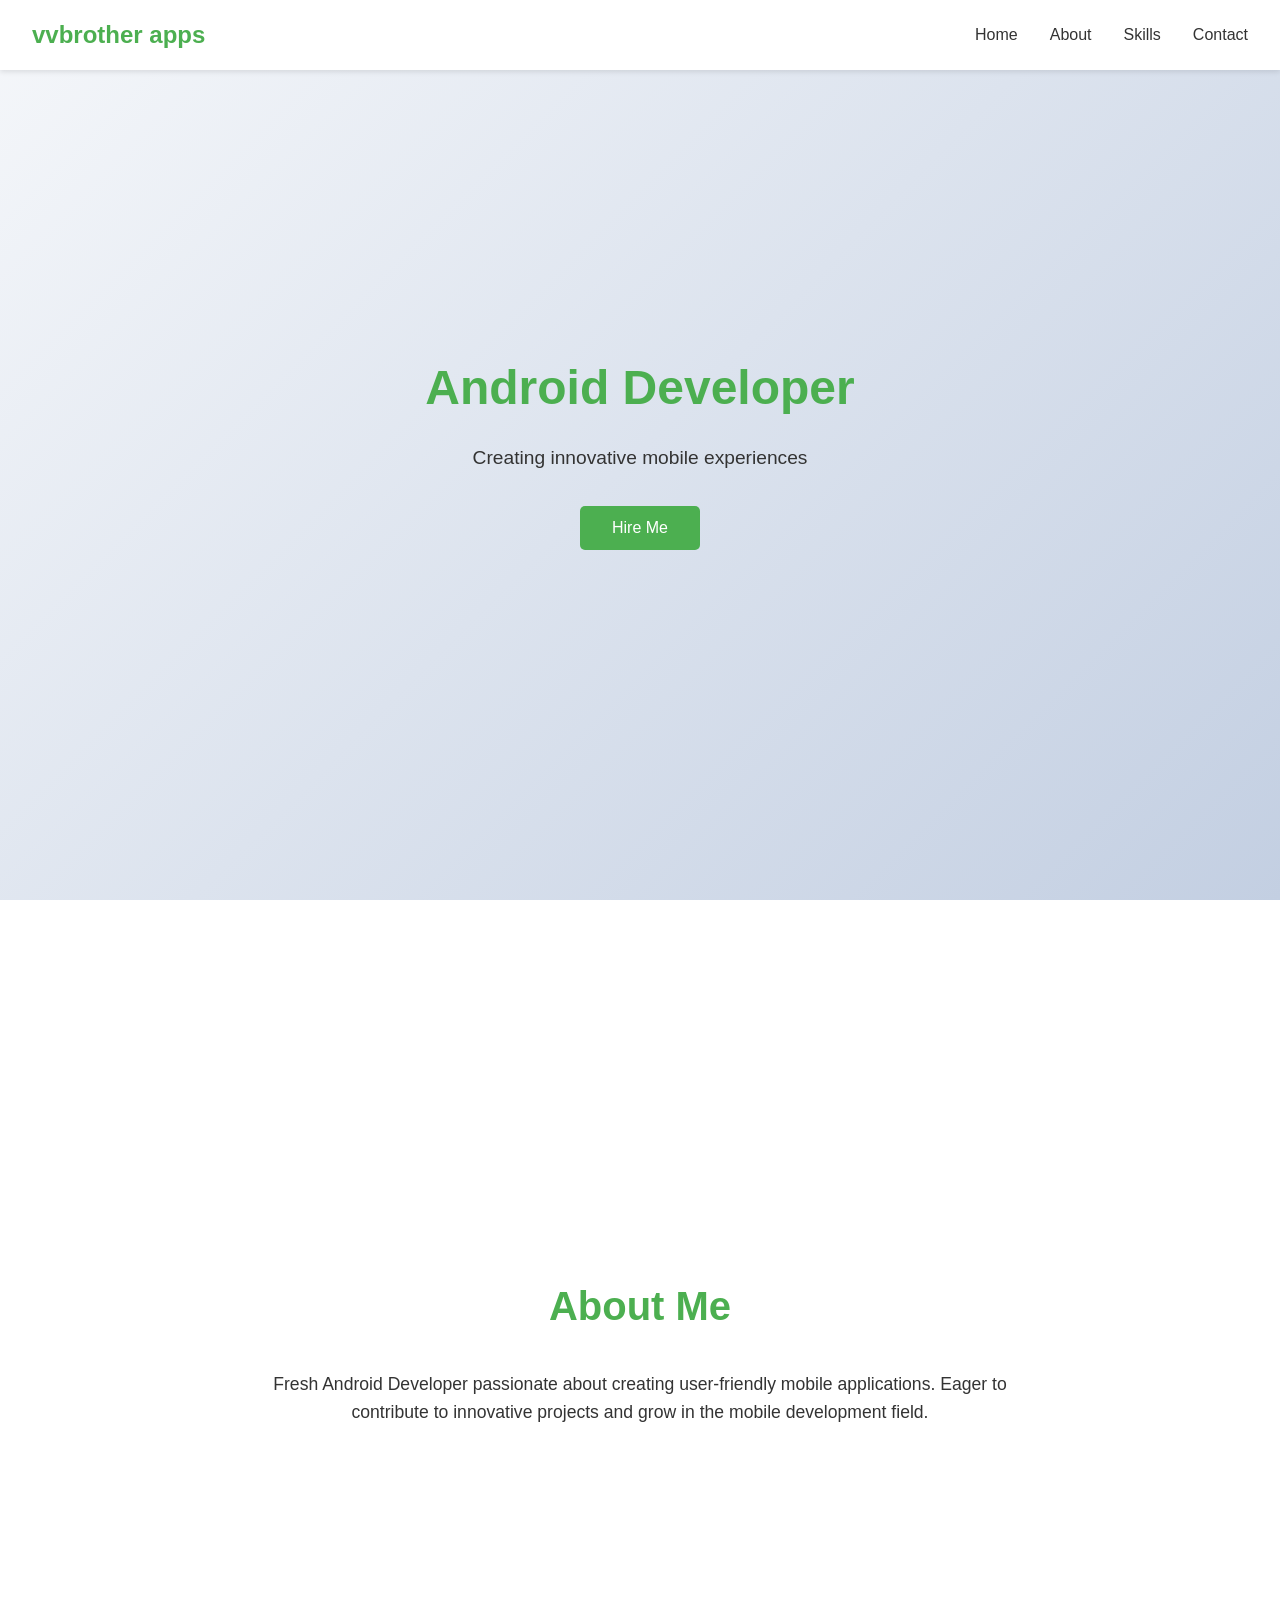
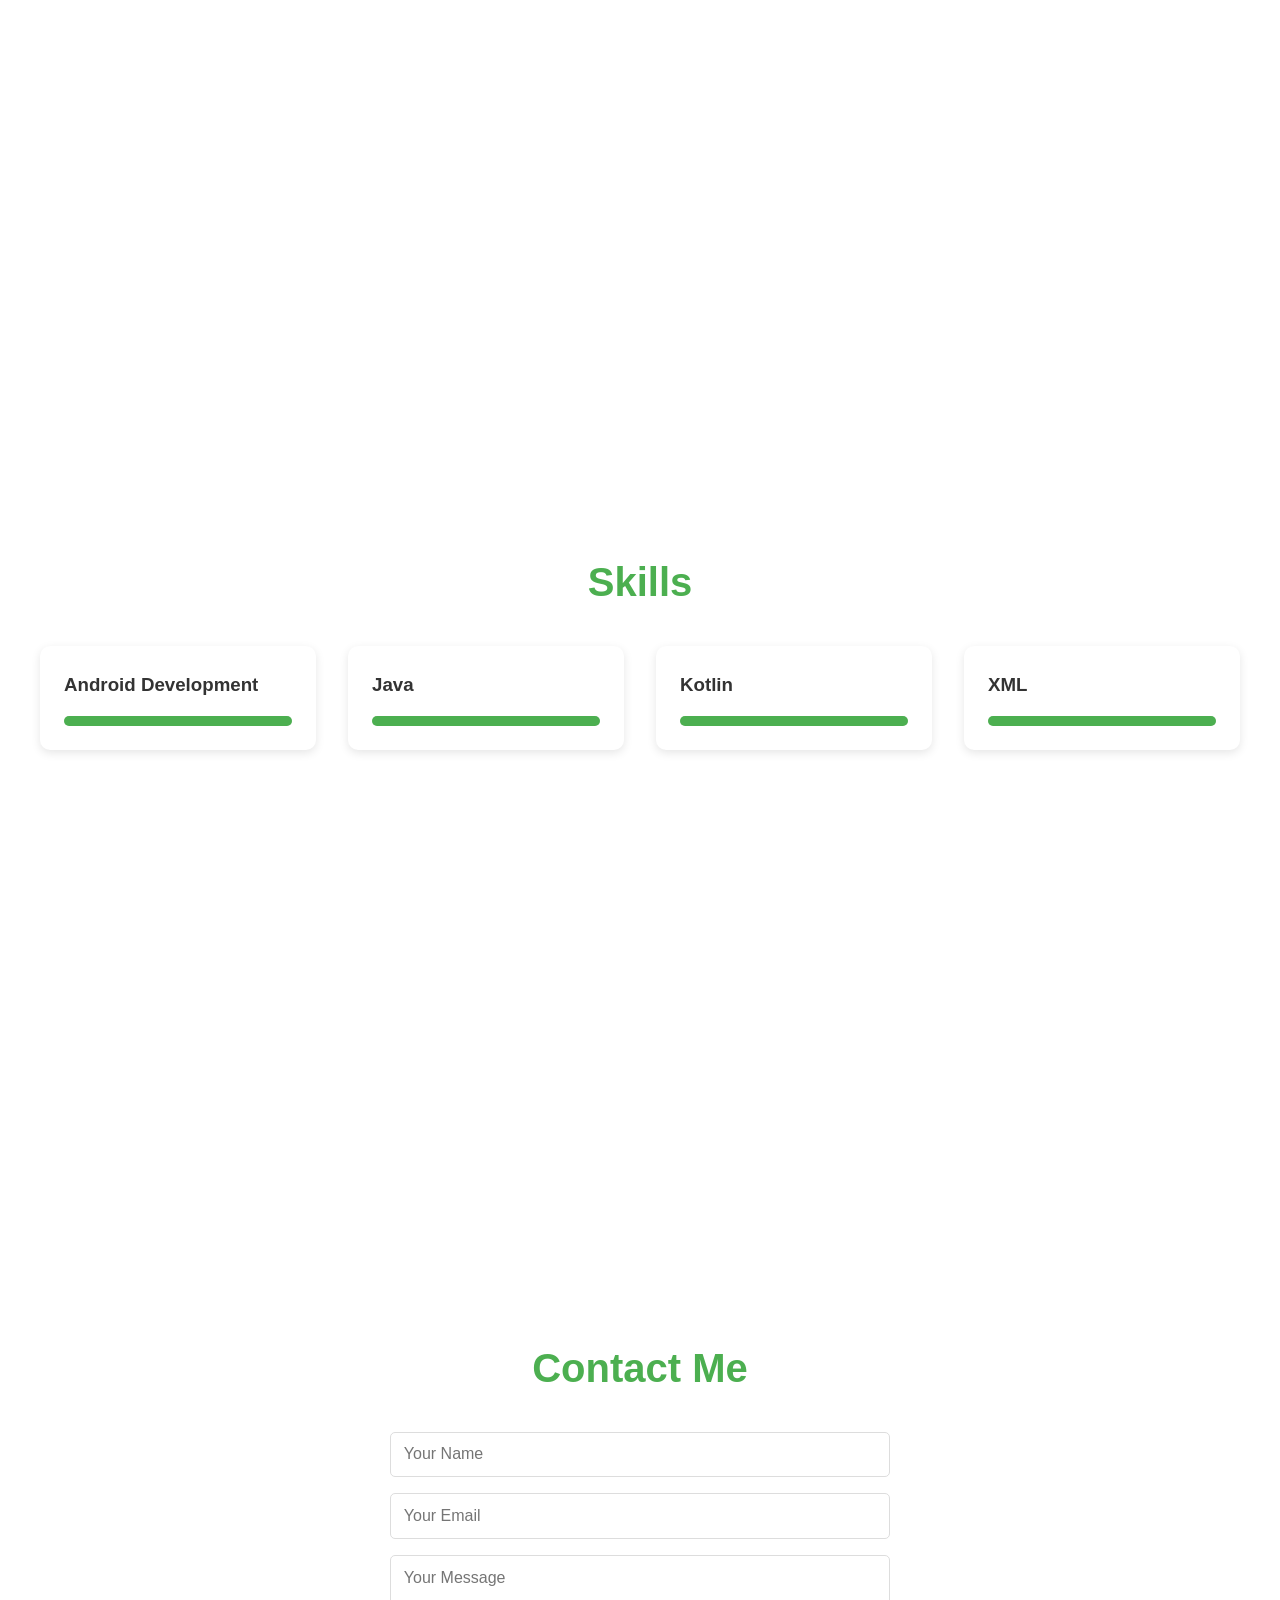
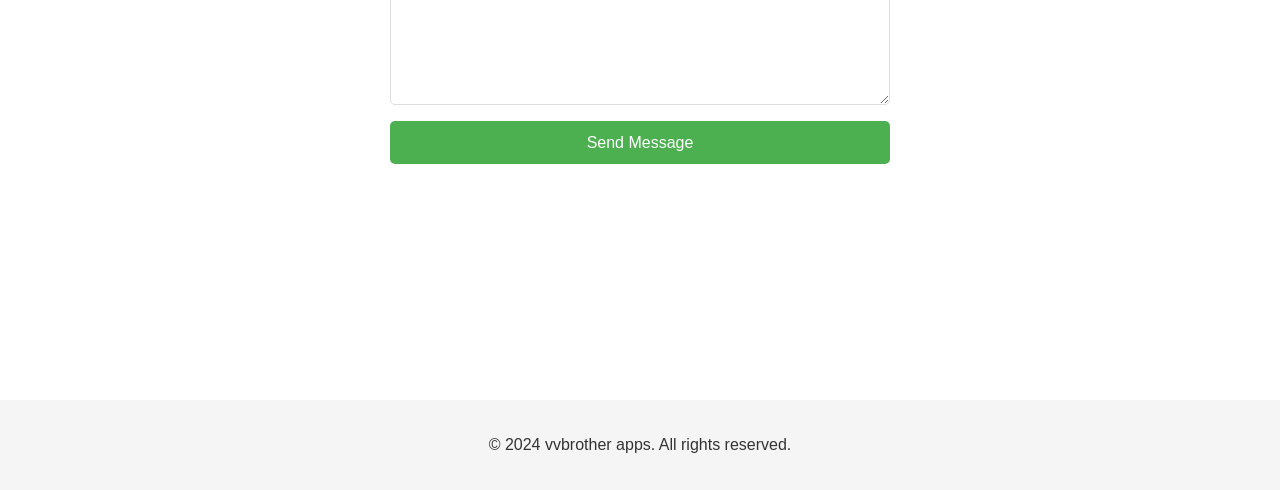
<file: index.html>
<!DOCTYPE html>
<html lang="en">
<head>
    <meta charset="UTF-8">
    <meta name="viewport" content="width=device-width, initial-scale=1.0">
    <title>vvbrother apps - Android Developer</title>
    <link rel="stylesheet" href="style.css">
</head>
<body>
    <nav>
        <div class="logo">vvbrother apps</div>
        <ul>
            <li><a href="#home">Home</a></li>
            <li><a href="#about">About</a></li>
            <li><a href="#skills">Skills</a></li>
            <li><a href="#contact">Contact</a></li>
        </ul>
    </nav>

    <section id="home">
        <div class="hero">
            <h1>Android Developer</h1>
            <p>Creating innovative mobile experiences</p>
            <button onclick="contactMe()">Hire Me</button>
        </div>
    </section>

    <section id="about">
        <h2>About Me</h2>
        <div class="about-content">
            <p>Fresh Android Developer passionate about creating user-friendly mobile applications. 
               Eager to contribute to innovative projects and grow in the mobile development field.</p>
        </div>
    </section>

    <section id="skills">
        <h2>Skills</h2>
        <div class="skills-grid">
            <div class="skill-card">
                <h3>Android Development</h3>
                <div class="progress-bar">
                    <div class="progress" style="width: 75%"></div>
                </div>
            </div>
            <div class="skill-card">
                <h3>Java</h3>
                <div class="progress-bar">
                    <div class="progress" style="width: 80%"></div>
                </div>
            </div>
            <div class="skill-card">
                <h3>Kotlin</h3>
                <div class="progress-bar">
                    <div class="progress" style="width: 70%"></div>
                </div>
            </div>
            <div class="skill-card">
                <h3>XML</h3>
                <div class="progress-bar">
                    <div class="progress" style="width: 85%"></div>
                </div>
            </div>
        </div>
    </section>

    <section id="contact">
        <h2>Contact Me</h2>
        <div class="contact-form">
            <input type="text" id="name" placeholder="Your Name">
            <input type="email" id="email" placeholder="Your Email">
            <textarea id="message" placeholder="Your Message"></textarea>
            <button onclick="submitForm()">Send Message</button>
        </div>
    </section>

    <footer>
        <p>&copy; 2024 vvbrother apps. All rights reserved.</p>
    </footer>

    <script src="main.js"></script>
</body>
</html>
</file>
<file: style.css>
:root {
    --primary-color: #4CAF50;
    --secondary-color: #2196F3;
    --text-color: #333;
    --bg-color: #fff;
}

* {
    margin: 0;
    padding: 0;
    box-sizing: border-box;
    font-family: 'Segoe UI', Tahoma, Geneva, Verdana, sans-serif;
}

body {
    background-color: var(--bg-color);
    color: var(--text-color);
    line-height: 1.6;
}

nav {
    position: fixed;
    top: 0;
    width: 100%;
    background-color: white;
    padding: 1rem 2rem;
    box-shadow: 0 2px 5px rgba(0,0,0,0.1);
    display: flex;
    justify-content: space-between;
    align-items: center;
    z-index: 1000;
}

.logo {
    font-size: 1.5rem;
    font-weight: bold;
    color: var(--primary-color);
}

nav ul {
    display: flex;
    list-style: none;
    gap: 2rem;
}

nav a {
    text-decoration: none;
    color: var(--text-color);
    font-weight: 500;
    transition: color 0.3s;
}

nav a:hover {
    color: var(--primary-color);
}

section {
    padding: 5rem 2rem;
    min-height: 100vh;
    display: flex;
    flex-direction: column;
    justify-content: center;
    align-items: center;
}

#home {
    background: linear-gradient(135deg, #f5f7fa 0%, #c3cfe2 100%);
    text-align: center;
}

.hero h1 {
    font-size: 3rem;
    margin-bottom: 1rem;
    color: var(--primary-color);
}

.hero p {
    font-size: 1.2rem;
    margin-bottom: 2rem;
}

button {
    padding: 0.8rem 2rem;
    font-size: 1rem;
    background-color: var(--primary-color);
    color: white;
    border: none;
    border-radius: 5px;
    cursor: pointer;
    transition: transform 0.3s, background-color 0.3s;
}

button:hover {
    transform: translateY(-2px);
    background-color: #45a049;
}

h2 {
    font-size: 2.5rem;
    margin-bottom: 2rem;
    color: var(--primary-color);
}

.about-content {
    max-width: 800px;
    text-align: center;
    font-size: 1.1rem;
}

.skills-grid {
    display: grid;
    grid-template-columns: repeat(auto-fit, minmax(250px, 1fr));
    gap: 2rem;
    width: 100%;
    max-width: 1200px;
}

.skill-card {
    background-color: white;
    padding: 1.5rem;
    border-radius: 10px;
    box-shadow: 0 3px 10px rgba(0,0,0,0.1);
}

.progress-bar {
    width: 100%;
    height: 10px;
    background-color: #eee;
    border-radius: 5px;
    margin-top: 1rem;
}

.progress {
    height: 100%;
    background-color: var(--primary-color);
    border-radius: 5px;
    transition: width 1s ease-in-out;
}

.contact-form {
    display: flex;
    flex-direction: column;
    gap: 1rem;
    width: 100%;
    max-width: 500px;
}

input, textarea {
    padding: 0.8rem;
    border: 1px solid #ddd;
    border-radius: 5px;
    font-size: 1rem;
}

textarea {
    height: 150px;
    resize: vertical;
}

footer {
    text-align: center;
    padding: 2rem;
    background-color: #f5f5f5;
}

@media (max-width: 768px) {
    nav {
        flex-direction: column;
        padding: 1rem;
    }

    nav ul {
        margin-top: 1rem;
        gap: 1rem;
    }

    .hero h1 {
        font-size: 2rem;
    }

    section {
        padding: 3rem 1rem;
    }
}
</file>
